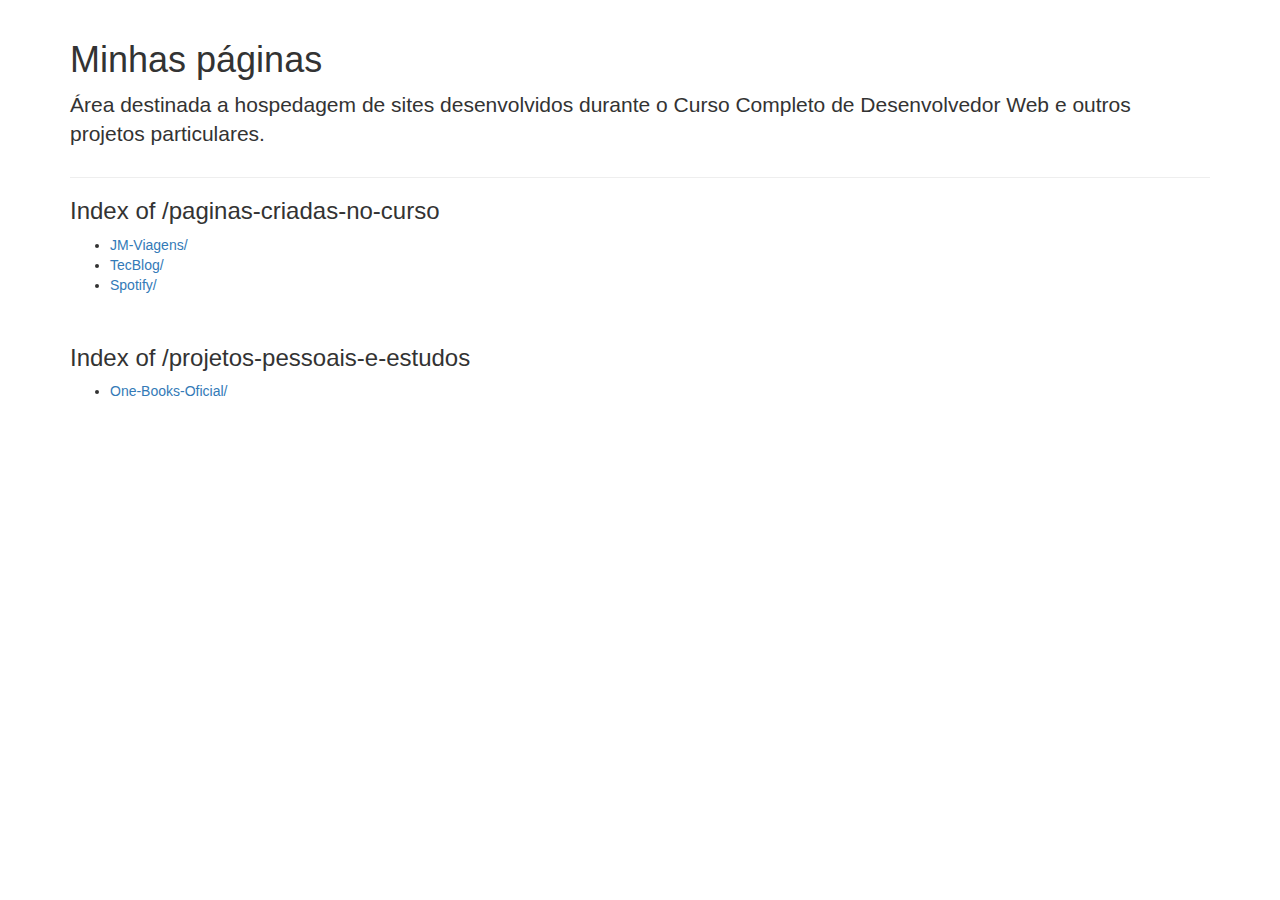
<file: index.html>
<!DOCTYPE html>
<html lang="pt-br">
    <head>
        <meta charset="utf-8">
        <meta http-equiv="X-UA-Compatible" content="IE=edge">
        <meta name="viewport" content="width=device-width, initial-scale=1">
        <!-- The above 3 meta tags *must* come first in the head; any other head content must come *after* these tags -->
        <title>Início</title>
        <link rel="icon" href="img/vazado-p-1.png">
        
        <!-- Bootstrap -->
        <link href="bootstrap/css/bootstrap.min.css" rel="stylesheet">

        <!-- Estilo Personalizado -->
        <link rel="stylesheet" type="text/css" href="estilo.css">
        
        <!-- HTML5 shim and Respond.js for IE8 support of HTML5 elements and media queries -->
        <!-- WARNING: Respond.js doesn't work if you view the page via file:// -->
        <!--[if lt IE 9]>
            <script src="https://oss.maxcdn.com/html5shiv/3.7.2/html5shiv.min.js"></script>
            <script src="https://oss.maxcdn.com/respond/1.4.2/respond.min.js"></script>
        <![endif]-->
    </head>
    <body>
        <!-- Início container -->
        <div class="container">
            <!-- Início cabeçalho -->
            <div class="page-header">
                <h1>Minhas páginas</h1>
                <p class="lead">Área destinada a hospedagem de sites desenvolvidos durante o Curso Completo de Desenvolvedor Web e outros projetos particulares.</p>
            </div>
            <!-- Fim cabeçalho -->
            
            <h3>Index of  /paginas-criadas-no-curso</h3>
            <ul>
                <li><a href="paginas/001.JM-Viagens/index.html" target="_blank">JM-Viagens/</a></li>
                <li><a href="paginas/002.TecBlog/index.html" target="_blank">TecBlog/</a></li>
                <li><a href="paginas/003.Spotify/index.html" target="_blank">Spotify/</a></li>
            </ul>
            <br>
            <h3>Index of  /projetos-pessoais-e-estudos</h3>
            <ul>
                <li><a href="paginas/004.One-books-oficial/index.html" target="_blank">One-Books-Oficial/</a></li>
            </ul>
        </div>
        <!-- Fim container -->

        <!-- jQuery (necessary for Bootstrap's JavaScript plugins) -->
        <script src="https://ajax.googleapis.com/ajax/libs/jquery/1.11.3/jquery.min.js"></script>
        
        <!-- Include all compiled plugins (below), or include individual files as needed -->
        <script src="bootstrap/js/bootstrap.min.js"></script>
    </body>
</html>
</file>
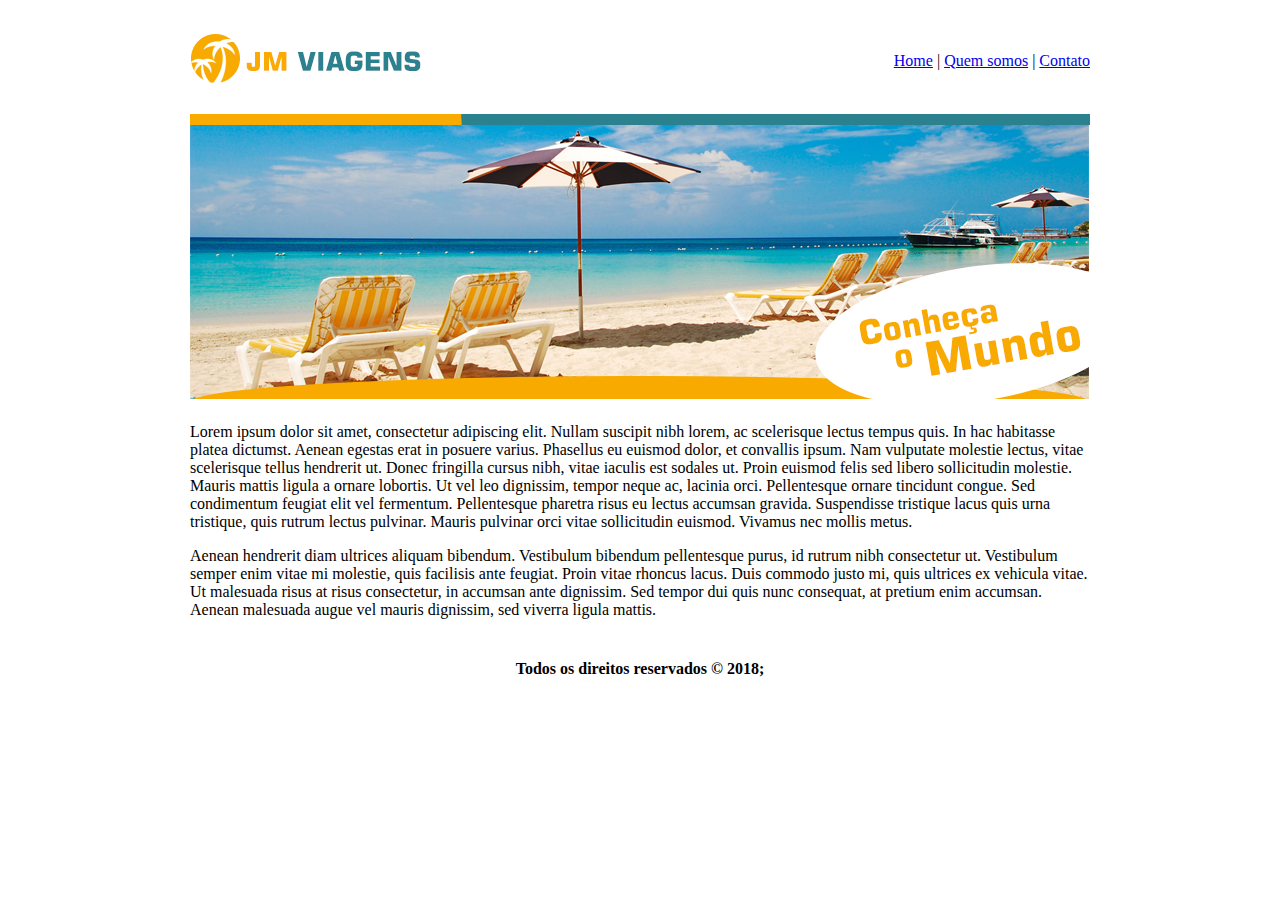
<file: paginas/001.JM-Viagens/index.html>
<!doctype html>
<html>
    <head>
        <title>JM Viagens - Página principal</title>
        <meta charset="utf-8"/>
    </head>
    <body>
        <table border="0" width="900" align="center">
            <tr>
                <td>
                    <img src="imagens/logo.png">
                </td>
                <td align="right">
                    <a href="index.html">Home</a> |
                    <a href="quem-somos.html">Quem somos</a> |
                    <a href="contato.html">Contato</a>
                </td>
            </tr>
            <tr>
                <td colspan="2">
                    <img src="imagens/principal.png">
                </td>
            </tr>
            <tr>
                <td colspan="2">
                    <p>
                    Lorem ipsum dolor sit amet, consectetur adipiscing elit. Nullam suscipit nibh lorem, ac scelerisque lectus tempus quis. In hac habitasse platea dictumst. Aenean egestas erat in posuere varius. Phasellus eu euismod dolor, et convallis ipsum. Nam vulputate molestie lectus, vitae scelerisque tellus hendrerit ut. Donec fringilla cursus nibh, vitae iaculis est sodales ut. Proin euismod felis sed libero sollicitudin molestie. Mauris mattis ligula a ornare lobortis. Ut vel leo dignissim, tempor neque ac, lacinia orci. Pellentesque ornare tincidunt congue. Sed condimentum feugiat elit vel fermentum. Pellentesque pharetra risus eu lectus accumsan gravida. Suspendisse tristique lacus quis urna tristique, quis rutrum lectus pulvinar. Mauris pulvinar orci vitae sollicitudin euismod. Vivamus nec mollis metus.</p>
                    <p>Aenean hendrerit diam ultrices aliquam bibendum. Vestibulum bibendum pellentesque purus, id rutrum nibh consectetur ut. Vestibulum semper enim vitae mi molestie, quis facilisis ante feugiat. Proin vitae rhoncus lacus. Duis commodo justo mi, quis ultrices ex vehicula vitae. Ut malesuada risus at risus consectetur, in accumsan ante dignissim. Sed tempor dui quis nunc consequat, at pretium enim accumsan. Aenean malesuada augue vel mauris dignissim, sed viverra ligula mattis.</p>
                </td>
            </tr>
            <tr>
                <td align="center" colspan="2">
                    <h4>Todos os direitos reservados &copy; 2018;</h4>
                </td>
            </tr>
        </table>
    </body>
</html>
</file>
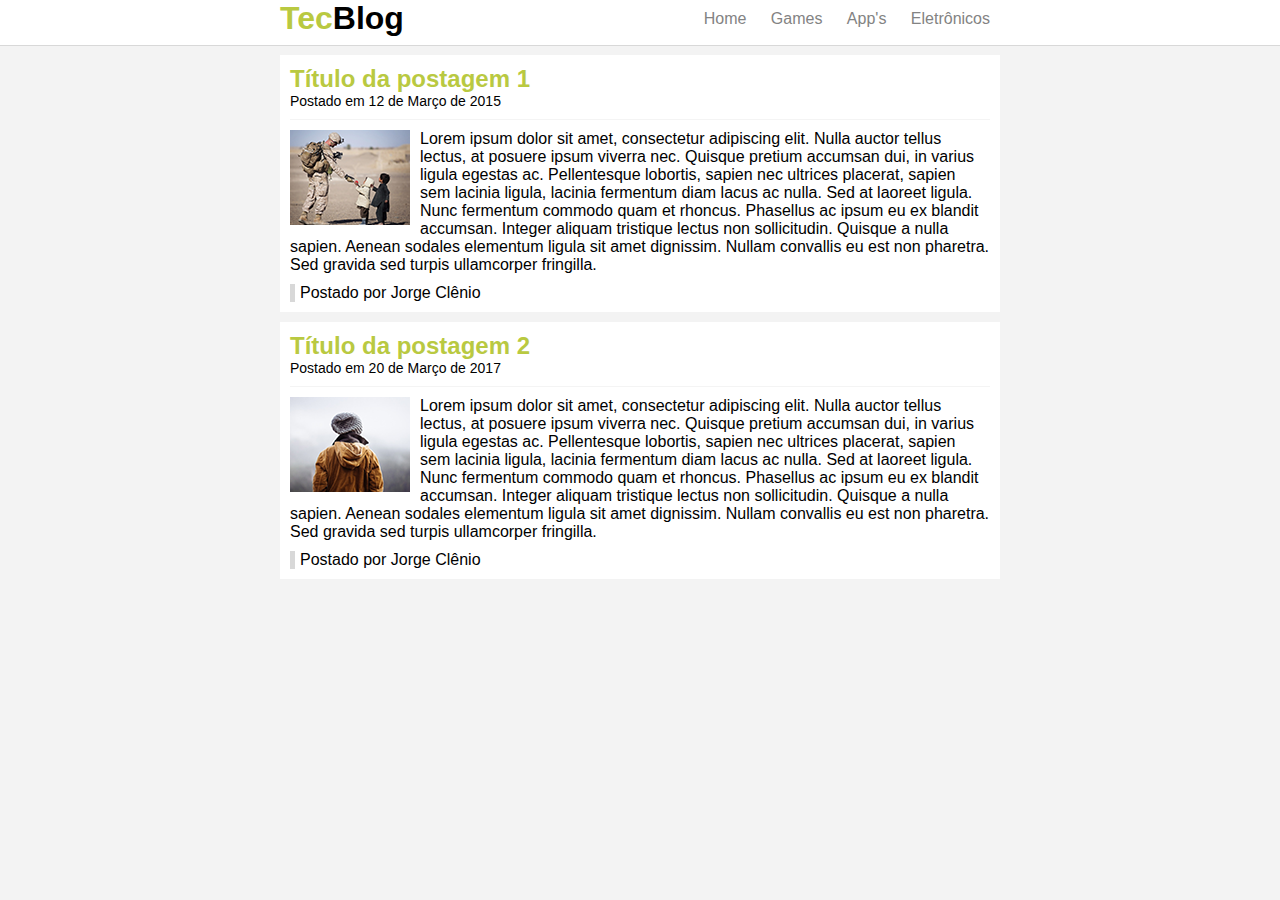
<file: paginas/002.TecBlog/index.html>
<!doctype html>
<html>
    <head>
        
        <meta charset="utf-8">
        <title>TecBlog - Seu Blog de Tecnologia</title>
        <link rel="stylesheet" type="text/css" href="css/estilo.css">
        
    </head>
    <body>
        
        <div id="navegacao">
            <div id="area">
                <h1 id="logo"><spam class="verde">Tec</spam>Blog</h1>
                <div id="menu">
                    <a href="index.html">Home</a>
                    <a href="games.html">Games</a>
                    <a href="apps.html">App's</a>
                    <a href="eletronicos.html">Eletrônicos</a>
                </div>
            </div>
        </div>
        
        <div id="area-principal">
            
            <div id="postagem">
                <h2>Título da postagem 1</h2>
                <spam class="data-postagem">Postado em 12 de Março de 2015</spam>
                <img class="img-postagem" src="img/imagem1.png">
                <p>Lorem ipsum dolor sit amet, consectetur adipiscing elit. Nulla auctor tellus lectus, at posuere ipsum viverra nec. Quisque pretium accumsan dui, in varius ligula egestas ac. Pellentesque lobortis, sapien nec ultrices placerat, sapien sem lacinia ligula, lacinia fermentum diam lacus ac nulla. Sed at laoreet ligula. Nunc fermentum commodo quam et rhoncus. Phasellus ac ipsum eu ex blandit accumsan. Integer aliquam tristique lectus non sollicitudin. Quisque a nulla sapien. Aenean sodales elementum ligula sit amet dignissim. Nullam convallis eu est non pharetra. Sed gravida sed turpis ullamcorper fringilla.</p>
                <span class="postado">Postado por Jorge Clênio</span>
            </div>
            
            <div id="postagem">
                <h2>Título da postagem 2</h2>
                <spam class="data-postagem">Postado em 20 de Março de 2017</spam>
                <img class="img-postagem" src="img/imagem2.png">
                <p>Lorem ipsum dolor sit amet, consectetur adipiscing elit. Nulla auctor tellus lectus, at posuere ipsum viverra nec. Quisque pretium accumsan dui, in varius ligula egestas ac. Pellentesque lobortis, sapien nec ultrices placerat, sapien sem lacinia ligula, lacinia fermentum diam lacus ac nulla. Sed at laoreet ligula. Nunc fermentum commodo quam et rhoncus. Phasellus ac ipsum eu ex blandit accumsan. Integer aliquam tristique lectus non sollicitudin. Quisque a nulla sapien. Aenean sodales elementum ligula sit amet dignissim. Nullam convallis eu est non pharetra. Sed gravida sed turpis ullamcorper fringilla.</p>
                <span class="postado">Postado por Jorge Clênio</span>
            </div>
            
        </div>
        
    </body>
</html>
</file>
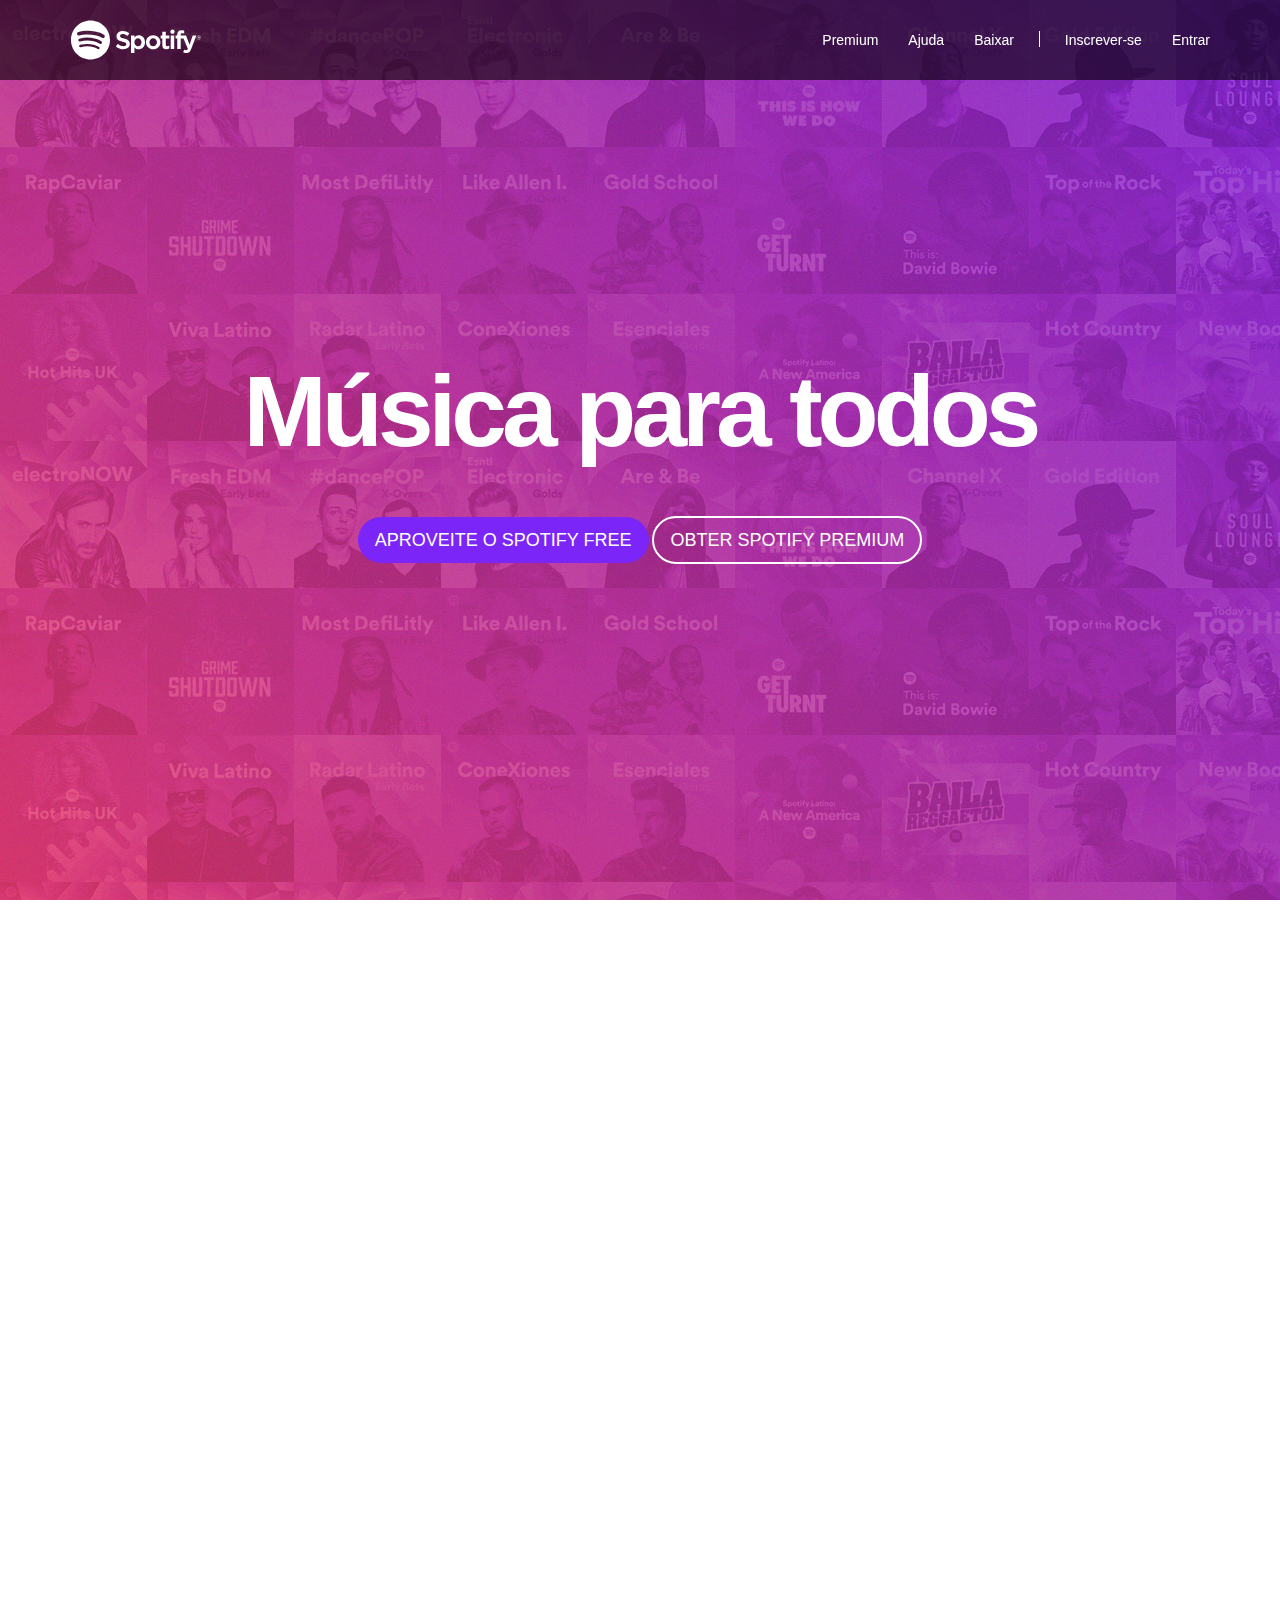
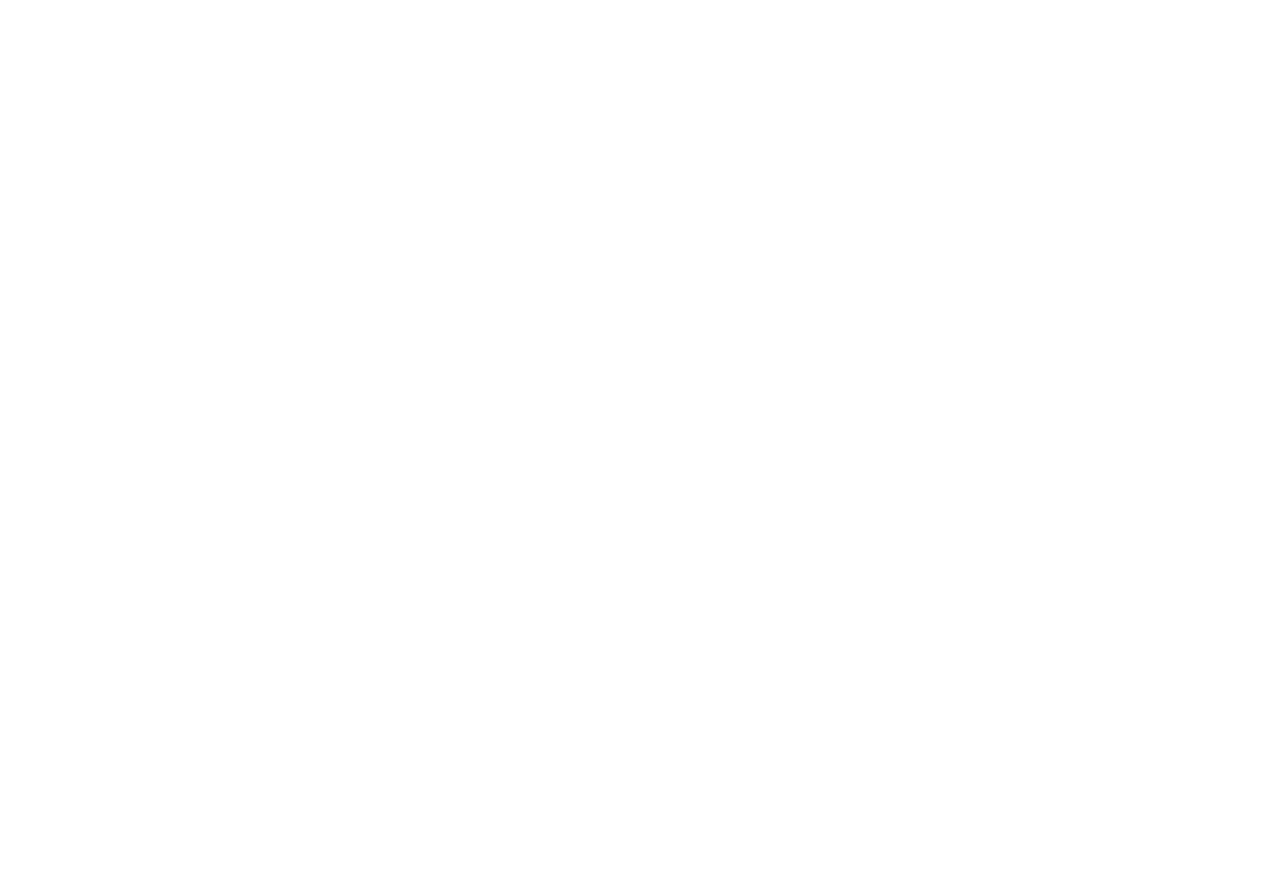
<file: paginas/003.Spotify/index.html>
<!DOCTYPE html>
<html lang="pt-br">
    <head>
        <meta charset="utf-8">
        <meta http-equiv="X-UA-Compatible" content="IE=edge">
        <meta name="viewport" content="width=device-width, initial-scale=1">

        <title>Música para todos - Spotify</title>

        <!-- Bootstrap -->
        <link href="bootstrap/css/bootstrap.min.css" rel="stylesheet">
        <link href="estilo.css" rel="stylesheet">
        <link rel="icon" href="imagens/favicon.png">

        <!-- HTML5 shim and Respond.js for IE8 support of HTML5 elements and media queries -->
        <!-- WARNING: Respond.js doesn't work if you view the page via file:// -->
        <!--[if lt IE 9]>
            <script src="https://oss.maxcdn.com/html5shiv/3.7.2/html5shiv.min.js"></script>
            <script src="https://oss.maxcdn.com/respond/1.4.2/respond.min.js"></script>
        <![endif]-->
    </head>
    <body>
        <nav class="navbar navbar-fixed-top navbar-inverse navbar-transparente"><!-- Nav -->
            <div class="container"><!-- Container -->
                <div class="navbar-header"><!-- Header -->
                    <button type="button" class="navbar-toggle collapsed" data-toggle="collapse" data-target="#barra-navegacao">
                        <span class="sr-only">alternar navegação</span>
                        <span class="icon-bar"></span>
                        <span class="icon-bar"></span>
                        <span class="icon-bar"></span>                    
                    </button>
                    <a href="index.html" class="navbar-brand">
                        <span class="img-logo">Spotify</span>
                    </a>               
                </div><!-- /Header -->
                <div class="collapse navbar-collapse" id="barra-navegacao"><!-- Navbar -->
                    <ul class="nav navbar-nav navbar-right">
                        <li><a href="">Premium</a></li>
                        <li><a href="">Ajuda</a></li>
                        <li><a href="">Baixar</a></li>
                        <li class="divisor hidden-xs" role="separator"></li>
                        <li><a href="">Inscrever-se</a></li>
                        <li><a href="">Entrar</a></li>
                    </ul>                    
                </div><!-- /Navbar -->
            </div><!-- /Container -->
        </nav><!-- /Nav -->
        
        <div class="capa"><!-- Capa -->
            <div class="texto-capa">
                <h1>Música para todos</h1>
                <a href="" class="btn btn-custom btn-roxo btn-lg">Aproveite o Spotify Free</a>
                <a href="" class="btn btn-custom btn-branco btn-lg">Obter Spotify Premium</a>
            </div>
        </div><!-- /Capa -->
        
        <!-- Conteudos -->
        <section id="servicos">
            <div class="container">
                <div class="row">
                    <!-- Albuns -->
                    <div class="col-md-6">
                        <div class="row albuns hidden-xs">
                            <div class="col-md-6">
                                <img src="imagens/img1.jpg" class="img-responsive">
                            </div>
                            <div class="col-md-6">
                                <img src="imagens/img2.jpg" class="img-responsive">
                            </div>                            
                        </div>
                        <div class="row albuns hidden-xs">
                            <div class="col-md-6">
                                <img src="imagens/img3.jpg" class="img-responsive">
                            </div>
                            <div class="col-md-6">
                                <img src="imagens/img4.jpg" class="img-responsive">
                            </div>                            
                        </div>
                    </div>
                    <!-- Serviços -->
                    <div class="col-md-6">
                        <h2>O que o Spotify tem?</h2>
                        <h3>Músicas</h3>
                        <p>O Spotify tem milhões de músicas. Escute seus sons favoritos, descubra novas músicas e reúna seus favoritos em um só lugar.</p>
                        <h3>Playlists</h3>
                        <p>No Spotify você encontra uma playlist para cada momento. Todas feitas por fanáticos e especialistas da música.</p>
                        <h3>Novos lançamentos</h3>
                        <p>Escute os novos lançamentos de singles e álbuns da semana e veja o que está bombando no Top 50.</p>
                    </div>
                </div>
            </div>
        </section>
        <!-- /Conteudos -->
        <section id="recursos">
            <div class="container">
                <div class="row">
                    <!-- Recursos -->
                    <div class="col-md-4">
                        <h2>Fácil</h2>
                        <h3>Buscar</h3>
                        <p>Já sabe o que quer escutar? É só procurar e apertar o play.</p>
                        <h3>Navegar</h3>
                        <p>Veja os novos lançamentos, o que está bombando nas paradas e as melhores playlists para o seu momento.</p>
                        <h3>Descobrir</h3>
                        <p>Curta músicas novas toda segunda-feira com uma playlist personalizada pra você. Ou relaxe e curta uma das rádios.</p>
                    </div>
                    <div class="col-md-8">
                        <div class="row rotacionar hidden-xs">
                            <div class="col-md-6">
                                <img src="imagens/iphone1.png" class="img-responsive">
                            </div>
                            <div class="col-md-6">
                                <img src="imagens/iphone2.png" class="img-responsive">
                            </div> 
                        </div>
                    </div>
                </div>
            </div>
        </section>
                
        <!-- Rodape -->
        <footer id="rodape">
            <div class="container">
                <div class="row">
                    <div class="col-md-2">
                        <span class="img-logo">Spotify</span>
                    </div>
                    <div class="col-md-2">
                        <h4>Company</h4>
                        <ul class="nav">
                            <li><a href="#">Sobre</a></li>
                            <li><a href="#">Empregos</a></li>
                            <li><a href="#">Imprensa</a></li>
                            <li><a href="#">Novidades</a></li>
                        </ul>
                    </div>
                    <div class="col-md-2">
                        <h4>Comunidade</h4>
                        <ul class="nav">
                            <li><a href="#">Para Artistas</a></li>
                            <li><a href="#">Desenvolvedores</a></li>
                            <li><a href="#">Marcas</a></li>
                        </ul>
                    </div>
                    <div class="col-md-2">
                        <h4>Links Uteis</h4>
                        <ul class="nav">
                            <li><a href="#">Ajuda</a></li>
                            <li><a href="#">Presente</a></li>
                            <li><a href="#">Player na Web</a></li>
                        </ul>
                    </div>
                    <div class="col-md-4">
                        <div class="nav">
                            <li class="item-rede-social"><a href=""><img src="imagens/facebook.png"> </a></li>
                            <li class="item-rede-social"><a href=""><img src="imagens/twitter.png"> </a></li>
                            <li class="item-rede-social"><a href=""><img src="imagens/instagram.png"> </a></li>
                        </div>
                    </div>
                </div>
            </div>
        </footer>
        <!-- /Rodape -->
        
        <!-- jQuery (necessary for Bootstrap's JavaScript plugins) -->
        <script src="https://ajax.googleapis.com/ajax/libs/jquery/1.11.3/jquery.min.js"></script>

        <!-- Include all compiled plugins (below), or include individual files as needed -->
        <script src="bootstrap/js/bootstrap.min.js"></script>
    </body>
</html>
</file>
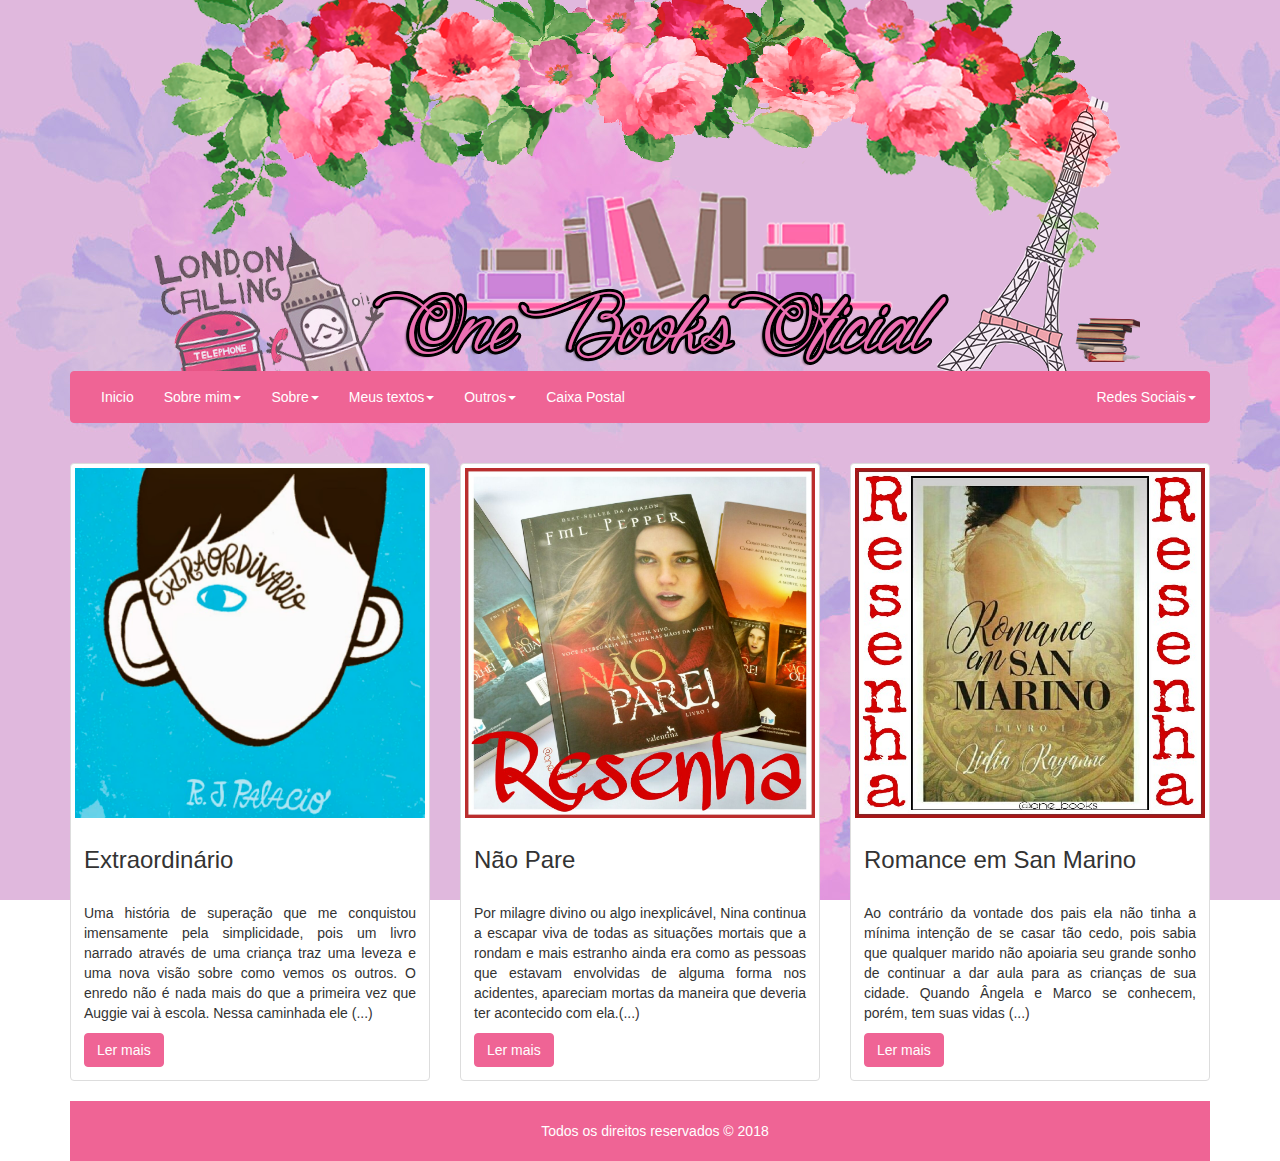
<file: paginas/004.One-books-oficial/index.html>
<!DOCTYPE html>
<html lang="pt-br">
    <head>
        <meta charset="utf-8">
        <meta http-equiv="X-UA-Compatible" content="IE=edge">
        <meta name="viewport" content="width=device-width, initial-scale=1">
        <!-- The above 3 meta tags *must* come first in the head; any other head content must come *after* these tags -->
        
        <!-- Título -->
        <title>One Books</title>


        <!-- Bootstrap -->
        <link href="../../bootstrap/css/bootstrap.min.css" rel="stylesheet">

        <!-- Estilo Personalizado -->
        <link rel="stylesheet" type="text/css" href="estilo.css">
        
        <!-- HTML5 shim and Respond.js for IE8 support of HTML5 elements and media queries -->
        <!-- WARNING: Respond.js doesn't work if you view the page via file:// -->
        <!--[if lt IE 9]>
            <script src="https://oss.maxcdn.com/html5shiv/3.7.2/html5shiv.min.js"></script>
            <script src="https://oss.maxcdn.com/respond/1.4.2/respond.min.js"></script>
        <![endif]-->
    </head>

    <!-- * http://ftp.unicamp.br/pub/biglinux/releases/ -->

    <!-- Início body -->
    <body>
        <center>
            <img src="imagens/banner.png">
        </center>
        <div class="container">
            <!-- Inicio container navbar -->
            <!-- Início navbar -->
            <nav class="navbar navbar-inverse">
                <div class="container">
                    <div class="navbar-header">
                        <button type="button" class="navbar-toggle" data-toggle="collapse" data-target="#myNavbar">
                            <span class="sr-only">Toggle Navigation</span>
                            <span class="icon-bar"></span>
                            <span class="icon-bar"></span>
                            <span class="icon-bar"></span> 
                        </button>
                        <ul class="nav navbar-nav">
                            <li><a href="#">Inicio</a></li>
                            <ul class="nav navbar-nav">
                                <li class="dropdown">
                                    <a class="dropdown-toggle" data-toggle="dropdown" href="#">Sobre mim<span class="caret"></span></a>
                                    <ul style="text-align: center;" class="dropdown-menu">
                                        <li style="color: white;">*****</li>
                                        <li><a href="#">Quem sou eu?</a></li>
                                        <li><a href="#">Recados e sugestões</a></li>
                                        <li><a href="#">Contato</a></li>
                                        <li style="color: white;">*****</li>
                                    </ul>
                                </li>
                            </ul>
                            <ul class="nav navbar-nav">
                                <li class="dropdown">
                                    <a class="dropdown-toggle" data-toggle="dropdown" href="#">Sobre<span class="caret"></span></a>
                                    <ul style="text-align: center;" class="dropdown-menu">
                                        <li style="color: white;">*****</li>
                                        <li><a href="#">Colunas</a></li>
                                        <li><a href="#">Autores parceiros</a></li>
                                        <li><a href="#">Entrevistas</a></li>
                                        <li style="color: white;">*****</li>
                                    </ul>
                                </li>
                            </ul>
                            <ul class="nav navbar-nav">
                                <li class="dropdown">
                                    <a class="dropdown-toggle" data-toggle="dropdown" href="#">Meus textos<span class="caret"></span></a>
                                    <ul style="text-align: center;" class="dropdown-menu">
                                        <li style="color: white;">*****</li>
                                        <li><a href="#">Resenhas</a></li>
                                        <li><a href="#">Sinopses</a></li>
                                        <li style="color: white;">*****</li>
                                    </ul>
                                </li>
                            </ul>
                            <ul class="nav navbar-nav">
                                <li class="dropdown">
                                    <a class="dropdown-toggle" data-toggle="dropdown" href="#">Outros<span class="caret"></span></a>
                                    <ul style="text-align: center;" class="dropdown-menu">
                                        <li style="color: white;">*****</li>
                                        <li><a href="#">Sorteios</a></li>
                                        <li><a href="#">Eu apoio</a></li>
                                        <li><a href="#">Editoras parceiras</a></li>
                                        <li><a href="#">Blogs parceiros</a></li>
                                        <li><a href="#">Blogs amigos</a></li>
                                        <li style="color: white;">*****</li>
                                    </ul>
                                </li>
                            </ul>
                            <li><a href="#">Caixa Postal</a></li>
                        </ul>
                    </div>
                    <div class="collapse navbar-collapse navbar-right" id="myNavbar">
                        <ul class="nav navbar-nav">
                            <li class="dropdown">
                                <a class="dropdown-toggle" data-toggle="dropdown" href="#">Redes Sociais<span class="caret"></span></a>
                                <ul style="text-align: center;" class="dropdown-menu">
                                    <li style="color: white;">*****</li>
                                    <li><a href="#">Facebook</a></li>
                                    <li><a href="#">Instagram</a></li>
                                    <li><a href="#">Twitter</a></li>
                                    <li><a href="#">Skoob</a></li>
                                    <li style="color: white;">*****</li>
                                </ul>
                            </li>
                        </ul>
                        <!-- 
                        <ul class="nav navbar-nav">
                            <button type="button" class="btn btn-success btn-lg" data-toggle="modal" data-target="#myModal">Iniciar Sessão</button>
                            <div class="modal fade" id="myModal" role="dialog">
                                <div class="modal-dialog">

                                    <div class="modal-content">
                                        <div class="modal-header">
                                            <button type="button" class="close" data-dismiss="modal">&times;</button>
                                            <h4 class="modal-title">Modal Header</h4>
                                        </div>
                                        <div class="modal-body">
                                            <p>Some text in the modal.</p>
                                        </div>
                                        <div class="modal-footer">
                                            <button type="button" class="btn btn-default" data-dismiss="modal">Close</button>
                                        </div>
                                    </div>
                                </div>
                            </div>   
                        </ul>  -->              
                        <!-- Entrar e cadastrar-se
                        <ul class="nav navbar-nav navbar-right">
                            <li><a href="#"><span class="glyphicon glyphicon-user"></span> Sign Up</a></li>
                            <li><a href="#"><span class="glyphicon glyphicon-log-in"></span> Login</a></li>
                        </ul> -->
                    </div>
                </div>
            </nav>
            <!-- Fim navbar -->
        </div>
        <!-- Fim container navbar -->

        <br>

        <!-- Início container -->
        <div class="container">            
            <!-- Início thumbnails custom content -->
            <div class="row">
                <div class="col-sm-12 col-md-4">
                    <div class="thumbnail">
                        <img src="imagens/extraordinario/extraordinario-thumb.png" height="500" width="500" alt="square 1">
                        <div class="caption">
                            <h3>Extraordinário</h3>
                            <br>
                            <p style="text-align: justify;">Uma história de superação que me conquistou imensamente pela simplicidade, pois um livro narrado através de uma criança traz uma leveza e uma nova visão sobre como vemos os outros. O enredo não é nada mais do que a primeira vez que Auggie vai à escola. Nessa caminhada ele (...)</p>
                            <button type="button" class="btn btn-primary" data-toggle="modal" data-target="#extraordinario">Ler mais</button>
                            <!-- Modal -->
                            <div id="extraordinario" class="modal fade" role="dialog">
                                <div class="modal-dialog modal-lg">
                                    <!-- Modal content-->
                                    <div class="modal-content">
                                        <div class="modal-header">
                                            <button type="button" class="close" data-dismiss="modal">&times;</button>
                                            <h2 class="modal-title">Resenha - Extraordinário</h2>
                                            <br>
                                            <p><strong style="color: #ef6495;">Título:</strong> Extraordinário | <strong style="color: #ef6495;">Autor:</strong> R.J Palácio | <strong style="color: #ef6495;">Ano:</strong> 2013 | <strong style="color: #ef6495;">Páginas:</strong> 320 | <strong style="color: #ef6495;">Idioma:</strong> português | <strong style="color: #ef6495;">Editora:</strong> Intrínseca</p>
                                        </div>
                                        <div class="modal-body">
                                            <p style="text-align: justify;"><strong style="color: #ef6495;">Sinopse:</strong> August Pullman, o Auggie, nasceu com uma sindrome genetica cuja sequela e uma severa deformidade facial, que lhe impos diversas cirurgias e complicacoes medicas. Por isso, ele nunca havia frequentado uma escola de verdade... ate agora. Todo mundo sabe que e dificil ser um aluno novo, mais ainda quando se tem um rosto tao diferente. Prestes a comecar o quinto ano em um colegio particular de Nova York, Auggie tem uma missao nada facil pela frente: convencer os colegas de que, apesar da aparencia incomum, ele e um menino igual a todos os outros.<br><br>

                                            R. J. Palacio criou uma historia edificante, repleta de amor e esperanca, em que um grupo de pessoas luta para espalhar compaixao, aceitacao e gentileza. Narrado da perspectiva de Auggie e tambem de seus familiares e amigos, com momentos comoventes e outros descontraidos, Extraordinario consegue captar o impacto que um menino pode causar na vida e no comportamento de todos, familia, amigos e comunidade um impacto forte, comovente e, sem duvida nenhuma, extraordinariamente positivo, que vai tocar todo o tipo de leitor.<br><br>

                                            Uma história de superação que me conquistou imensamente pela simplicidade, pois um livro narrado através de uma criança traz uma leveza e uma nova visão sobre como vemos os outros. O enredo não é nada mais do que a primeira vez que Auggie vai à escola. Nessa caminhada ele faz amigos, passa por situações tristes com uma reflexão poderosa, aprende sobre as pessoas e mostra como teve que aprender que nem todos iriam vê-lo como igual.<br><br></p>

                                            <p style="text-align: center; color: #3f364f;"><strong>"A única razão de eu não ser comum é que ninguém além de mim me enxerga dessa forma."</strong><br><br>

                                            <p>A personalidade de cada personagem é muito bem retratada e pude facilmente compreender os pensamentos e emoções de cada um, pois a história tambem é sobre como as pessoas se sentem perto do Auggie. Isso é concluido com as partes narradas por outras pessoas além do protagonista. A leitura é completamente leve e fácil de se fluir - li em uma madrugada. Cada página traz uma surpresa, iniciando com o August se negando a aceitar ir para a escola e terminando sem arrependimento nenhum de ter começado. <br><br>Com carinho<br>One ®</p>
                                        </div>
                                        <div class="row">
                                            <div class="col-md-3"></div>
                                            <div class="col-md-3">
                                                <img class="img-responsive" src="imagens/extraordinario/extraordinario1.jpg" height="500" width="500" alt="square 1">
                                            </div>
                                            <div class="col-md-3">
                                                <img class="img-responsive" src="imagens/extraordinario/extraordinario2.jpg" height="500" width="500" alt="square 1">
                                            </div>
                                            <div class="col-md-3"></div>
                                        </div>
                                        <br><br>
                                        <div class="modal-footer">
                                            <button type="button" class="btn btn-primary" data-dismiss="modal">Fechar</button>
                                        </div>
                                    </div>
                                </div>
                            </div>                            
                        </div>
                    </div>
                </div>
                <div class="col-sm-12 col-md-4">
                    <div class="thumbnail">
                        <img src="imagens/nao-pare/nao-pare1.jpg" height="500" width="500" alt="square 2">
                        <div class="caption">
                            <h3>Não Pare</h3>
                            <br>
                            <p style="text-align: justify;">Por milagre divino ou algo inexplicável, Nina continua a escapar viva de todas as situações mortais que a rondam e mais estranho ainda era como as pessoas que estavam envolvidas de alguma forma nos acidentes, apareciam mortas da maneira que deveria ter acontecido com ela.(...)</p>
                            <button type="button" class="btn btn-primary" data-toggle="modal" data-target="#nao-pare">Ler mais</button>
                            <!-- Modal -->
                            <div id="nao-pare" class="modal fade" role="dialog">
                                <div class="modal-dialog modal-lg">
                                    <!-- Modal content-->
                                    <div class="modal-content">
                                        <div class="modal-header">
                                            <button type="button" class="close" data-dismiss="modal">&times;</button>
                                            <h2 class="modal-title">Resenha - Não Pare</h2>
                                            <br>
                                            <p><strong style="color: #ef6495;">Título:</strong> Não Pare | <strong style="color: #ef6495;">Autor:</strong> FML Pepper | <strong style="color: #ef6495;">Ano:</strong> 2015 | <strong style="color: #ef6495;">Páginas:</strong> 280 | <strong style="color: #ef6495;">Idioma:</strong> português | <strong style="color: #ef6495;">Editora:</strong> Valentina</p>
                                        </div>
                                        <div class="modal-body">
                                            <p style="text-align: justify;"><strong style="color: #ef6495;">Sinopse:</strong> Nina Scott não suportava mais a vida nômade e solitária que sua mãe, Stela, a obrigava a ter. Mudar de cidade ou de país a cada piscar de olhos, conviver com tantas perguntas que a consumiam, assombrada por mistérios de um passado guardado a sete chaves. Agora, aos 16 anos, a garota das estranhas pupilas verticais exigia respostas.<br><br>

                                            E, para sua péssima sorte, elas já estavam a caminho! Quando Stela decide ficar em Nova York, Nina acredita que seu sonho de ter uma vida normal vai se tornar realidade. Finalmente terminará o ano letivo em um mesmo colégio, poderá fazer amigos sem ter que abandoná-los em seguida, viver um grande amor, amadurecer, criar raízes... Enfim, curtir a juventude. Mas o “normal” está muito longe da vida de Nina!<br><br>

                                            Perdida no olho de um furacão de mortes e inexplicáveis acidentes, tendo que esconder os terríveis fatos da mãe paranoica, Nina começa a desconfiar da própria sanidade mental, de tudo e de todos. O que explicaria os paralisantes calafrios, a perda de visão e de memória que experimentava sempre que alguém morria ao seu redor? O que ela teria a ver com os bizarros e sobrenaturais acontecimentos? Estariam eles interligados? Seria a Morte sua companheira para toda a vida? É chegada a hora da verdade.
                                            <br><br></p>
                                            
                                            <p style="text-align: center; color: #3f364f;"><strong>"Arrependo-me de não ter prestado atenção aos sinais. Se pudesse imaginar que estes seriam os últimos dias da minha vida, ou melhor, da vida com a qual eu estava acostumada, isso faria alguma diferença?"</strong><br><br></p>

                                            <p>Nina sai para passear com sua mãe Stela e elas acabam indo para uma famosa e sua predileta praça em Amsterdã. Encantada com o hipnótico show marabalistico de um artista de rua, ela não ver o perigo chegando. O show que se tratava de um truque de facas por pouco não tirou sua vida, mas como ela pôde desviar tão rápido de uma faca? Mesmo tendo uma leve lesão, sua mãe imediatamente a manda se arrumar para irem embora da cidade, o que se tornou costumeiro ao simples sinal de algo perigoso à Nina. 
                                            Desde nascer, Nina sofre com as mudanças bruscas de cidade, sua mãe é uma pessoa um pouco paranóica e muito supersticiosa com coisas estranhas. Sua vida foi viver um pouco em cada cidade. Tudo se originou quando ela nasceu e perceberam que ela possuía uma característica peculiar.<br><br></p>

                                            <p style="text-align: center; color: #3f364f;"><strong>"Nasci com um defeito em ambas as córneas. Apesar de ter uma visão perfeita, a anatomia de minhas pupilas é estranhamente incomum, fina e vertical, assemelhando-se à de uma cobra, lagarto ou de um felino."</strong><br><br></p>

                                            <p>Por milagre divino ou algo inexplicável, Nina continua a escapar viva de todas as situações mortais que a rondam e mais estranho ainda era como as pessoas que estavam envolvidas de alguma forma nos acidentes, apareciam mortas da maneira que deveria ter acontecido com ela.<br><br></p>

                                            <p style="text-align: center; color: #3f364f;"><strong>"Ainda caída e atordoada, investiguei ao meu redor algo que pudesse me dar alguma explicação. Nada. Nem uma pista."</strong><br><br></p>

                                            <p>Além dos sinistros acontecimentos, ela vai ter que aturar um aluno novato pra lá de bad boy e que tem bastante tempo para encrencar com ela. Richard Trent é um cara mal encarado, sisudo, perigoso e coberto de cicatrizes, mas que a faz sentir coisas que ela não entende.<br><br></p>

                                            <p style="text-align: center; color: #3f364f;"><strong>"A fúria naqueles magnéticos olhos azul-turquesa borbulhava de um jeito assombrosamente estupendo, quase hipnotizante. O que estava acontecendo comigo? Eu estava sendo hipnotizada pelo meu assassino? Seria parte de algum truque diabólico?"</strong><br><br></p>

                                            <p>As coisas começam a complicar na sua vida e descobertas a fazem pensar que talvez o bad boy possa ser seu salvador. "Não pare!" é um livro viciante. FML criou uma história cativante e personagens que nos fazem tremer em um carrossel de emoções. A curiosidade é extrema, a cada página ela aumenta, questões e detalhes que ficam a cada parte lida sobre o por que Nina e Richard soam tão peculiares. Um romance sobrenatural onde você terá que rever suas convicções e deveres… Quem teria coragem de tirar a vida da pessoa que despertou o amor em você? <br><br>Com carinho<br>One ®</p>
                                        </div>
                                        <div class="row">
                                            <div class="col-md-3"></div>
                                            <div class="col-md-3">
                                                <img class="img-responsive" src="imagens/nao-pare/nao-pare2.jpg" height="500" width="500" alt="square 2">
                                            </div>
                                            <div class="col-md-3">
                                                <img class="img-responsive" src="imagens/nao-pare/nao-pare3.jpg" height="500" width="500" alt="square 2">
                                            </div>
                                            <div class="col-md-3"></div>
                                        </div>
                                        <br><br>
                                        <div class="modal-footer">
                                            <button type="button" class="btn btn-default" data-dismiss="modal">Fechar</button>
                                        </div>
                                    </div>
                                </div>
                            </div>                            
                        </div>
                    </div>
                </div>
                <div class="col-sm-12 col-md-4">
                    <div class="thumbnail">
                        <img src="imagens/romance-em-san-marino/romance-em-san-marino1.jpg" height="500" width="500" alt="square 3">
                        <div class="caption">
                            <h3>Romance em San Marino</h3>
                            <br>
                            <p style="text-align: justify;">Ao contrário da vontade dos pais ela não tinha a mínima intenção de se casar tão cedo, pois sabia que qualquer marido não apoiaria seu grande sonho de continuar a dar aula para as crianças de sua cidade. Quando Ângela e Marco se conhecem, porém, tem suas vidas (...)</p>
                            <button type="button" class="btn btn-primary" data-toggle="modal" data-target="#romance-em-san-marino">Ler mais</button>
                            <!-- Modal -->
                            <div id="romance-em-san-marino" class="modal fade" role="dialog">
                                <div class="modal-dialog modal-lg">
                                    <!-- Modal content-->
                                    <div class="modal-content">
                                        <div class="modal-header">
                                            <button type="button" class="close" data-dismiss="modal">&times;</button>
                                            <h2 class="modal-title">Resenha - Não Pare</h2><br>
                                            <p><strong style="color: #ef6495;">Título:</strong> Romance em San Marino | <strong style="color: #ef6495;">Autor:</strong> Lídia Rayanne | <strong style="color: #ef6495;">Idioma:</strong> português | <strong style="color: #ef6495;">Editora:</strong> Independente</p>
                                        </div>
                                        <div class="modal-body">
                                            <p style="text-align: justify;"><strong style="color: #ef6495;">Sinopse:</strong><strong style="color: #3f364f;"> "Ela havia nascido para ensinar. Ele, para governar. Só precisavam que o destino os unisse… Em meio às guerras napoleônicas, a pequena república de San Marino ainda permanece livre com as graças do Imperador Bonaparte. Mas a paz que reina no Monte Titano não se aplica a Ângela Olivério. Pressionada por seus pais para aceitar um casamento arranjado, a jovem se pergunta quem em pleno século XIX aceitaria se casar com uma professora cheia de sonhos idealistas. As inquietações também não abandonam Marco Casali. Comprometido com a bela Alessa Vicini e filho de um dos governantes mais importantes de sua geração, o galante rapaz se sentia preparado para substituir o lugar do pai no Conselho de San Marino. Isso até o dia em que foi envergonhado diante de seus mais importantes líderes. Como ele poderia se tornar o capitão-regente de um país cuja história e povo mal conhece? Depois de um inesperado encontro, Marco descobre em Ângela a mentora improvável de que precisa. Sob a promessa de que ele lhe conseguirá uma audiência com os próprios capitães-regentes, Ângela aceita a missão de instrui-lo nos preceitos da República sem saber que, terrível e irreversivelmente, seu coração seria arrebatado logo por ele — um rapaz destinado à outra garota. Mas o que ambos não imaginam é que, à medida que lutam contra o sentimento crescente entre eles, a chegada de dois estrangeiros ameaça a liberdade de San Marino."</strong><br><br></p>

                                            <p style="text-align: justify;">Romance em San Marino é um romance de época que acontece em 1806 que traz a história de Marco, filho de um membro importante do Conselho Geral de San Marino, e Ângela, que vinda de uma humilde família é filha de um guarda. San Marino é um pequeno país independente, que de seis em seis meses escolhe dois capitães-regentes para governar a cidade, para evitar a corrupção. Quando Marco se vê constrangido ao perceber que quase nada conhecia da politica de seus país, tem a brilhante ideia de pedir para que alguém o ensine sobre política, pois assim como o pai pretendia ser um capitão-regente um dia. E é aí que entra Ângela, uma jovem que não se importava com a aparência e não concordava com a ideia de que a mulher servia apenas para cuidar de sua casa mas também podia - e devia - ser incluída em situações políticas. Ao contrário da vontade dos pais ela não tinha a mínima intenção de se casar tão cedo, pois sabia que qualquer marido não apoiaria seu grande sonho de continuar a dar aula para as crianças de sua cidade. Quando Ângela e Marco se conhecem, porém, tem suas vidas mudadas pela grande amizade dos dois que logo se torna em um grande amor.<br><br></p>

                                            <p style="text-align: justify;">O que dizer desse romance? Devo confessar que o andamento da leitura no inicio da história não fluía de jeito nenhum, pois as situações são baseadas em momentos de convivências ,que mais tarde descobri serem muito importantes, porque somente quando eu estava quase na metade da história, foi que todo o enredo começou a me arrebatar. Tenho muitos pontos bons dessa história. O romance é um daqueles que é construído através da convivência, de conversas, de atitudes, muito ao contrário daqueles romances de primeira página, isso torna a história tão especial porque mesmo antes dos personagens saberem que estão apaixonados, nós percebemos que o amor está crescendo entre os dois, o que torna o momento de descoberta muito importante para todos. Outra coisa é o valor histórico e político, como a inclusão de Napoleão Bonaparte e um enredo de um país baseado nele, e cultural, como o papel da mulher na sociedade. Ângela é uma mulher que acredita que deve se casar por amor, em uma relação que o parceiro a apoie, que acredita que a mulher tem um papel fundamental na política. Os personagens são super bem construídos, suas personalidades não se perdem com o decorrer da história e tem uma narração em terceira pessoa de qualidade. A narração traz uma língua culta, misturada com palavras francesas. Mas, algo a ser notado é que a narração é uma daquelas que te fazem sentir da mesma forma que os personagens, como se você estivesse vivendo aquilo. A trama construída me deixou louca de curiosidade e mal posso esperar pela continuação. Então, se você é fã de romances leia esse maravilhoso que está à venda na Amazon!!!<br><br>Com carinho<br>One ®</p>
                                        </div>
                                        <div class="row">
                                            <div class="col-md-3"></div>
                                            <div class="col-md-3">
                                                <img class="img-responsive" src="imagens/romance-em-san-marino/romance-em-san-marino2.jpg" height="500" width="500" alt="square 2">
                                            </div>
                                            <div class="col-md-3">
                                                <img class="img-responsive" src="imagens/romance-em-san-marino/romance-em-san-marino3.jpg" height="500" width="500" alt="square 2">
                                            </div>
                                            <div class="col-md-3"></div>
                                        </div>
                                        <br><br>
                                        <div class="modal-footer">
                                            <button type="button" class="btn btn-default" data-dismiss="modal">Close</button>
                                        </div>
                                    </div>
                                </div>
                            </div>
                        </div>
                    </div>
                </div>
            </div>
            <!-- Fim thumbnails custom content -->
            
            <!-- Início paginação  
            <center>
                <nav aria-label="Page navigation">
                    <ul class="pagination">
                        <li>
                            <a href="#" aria-label="Previous">
                                <span aria-hidden="true">&laquo;</span>
                            </a>
                        </li>
                        <li><a href="#">1</a></li>
                        <li><a href="#">2</a></li>
                        <li><a href="#">3</a></li>
                        <li><a href="#">...</a></li>
                        <li><a href="#">7</a></li>
                        <li><a href="#">8</a></li>
                        <li>
                            <a href="#" aria-label="Next">
                                <span aria-hidden="true">&raquo;</span>
                            </a>
                        </li>
                    </ul>
                </nav>
            </center>
            Fim paginação -->
        </div>
        <!-- Fim container -->

        <div class="container">
            <!-- Rodape -->
            <footer id="rodape">
                <div class="container">
                    <div class="row">
                        <div class="col-md-12 col-sm-12" style="color: white; text-align: center;">Todos os direitos reservados &copy; 2018</div>
                    </div>
                </div>
            </footer>
            <!-- /Rodape -->
        </div>

        <!-- jQuery (Arquvios necessários para os plugins Bootstrap e JavaScript) -->
        <script src="https://ajax.googleapis.com/ajax/libs/jquery/1.11.3/jquery.min.js"></script>
        <!-- Inclua todos os plugins compilados (abaixo) ou inclua arquivos individuais conforme necessário -->
        <script src="../../bootstrap/js/bootstrap.min.js"></script>
    </body>
    <!-- Fim Body -->
</html>
</file>
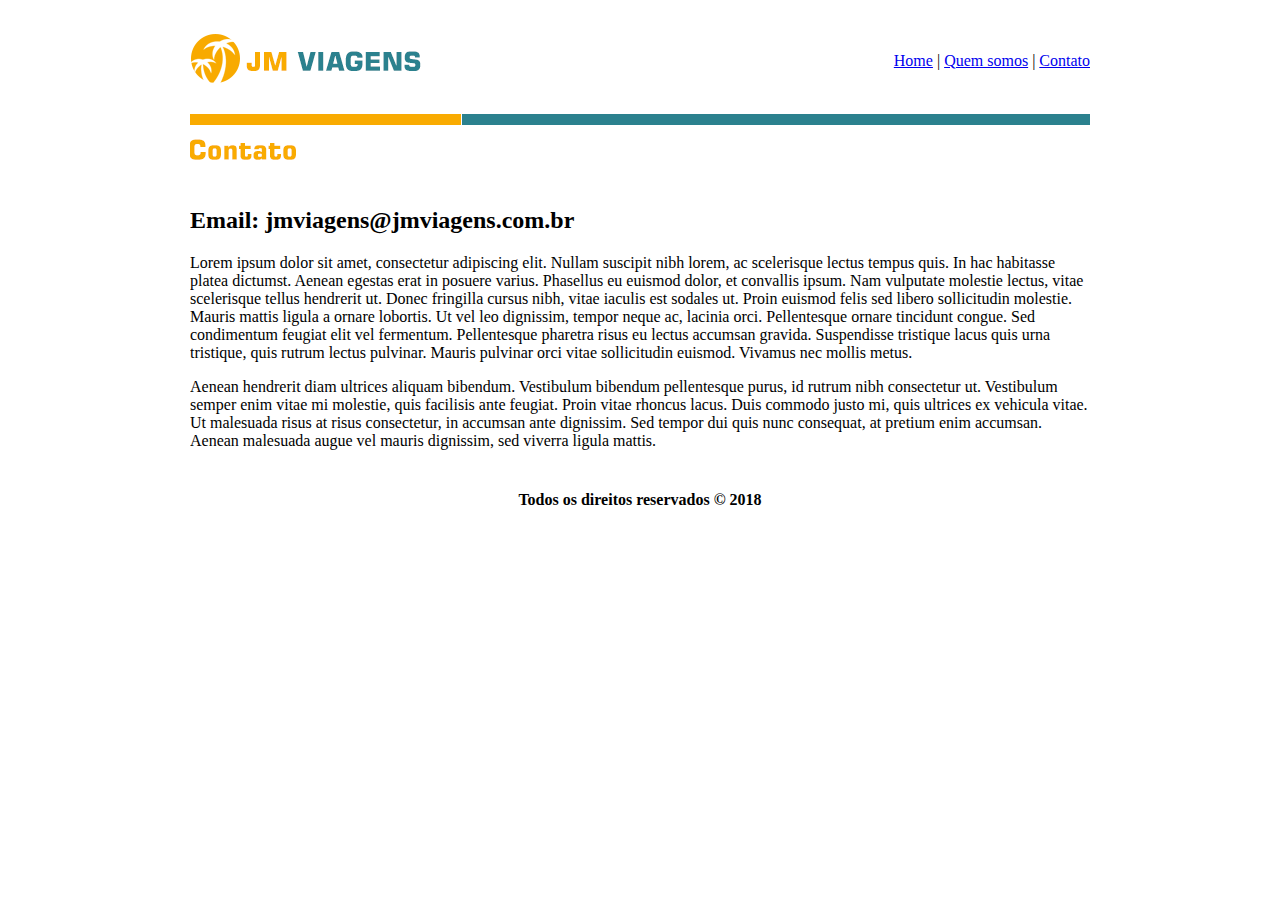
<file: paginas/001.JM-Viagens/contato.html>
<!doctype html>
<html>
    <head>
        <title>JM Viagens - Contato</title>
        <meta charset="utf-8"/>
    </head>
    <body>
        <table border="0" width="900" align="center">
            <tr>
                <td>
                    <img src="imagens/logo.png">
                </td>
                <td align="right">
                    <a href="index.html">Home</a> |
                    <a href="quem-somos.html">Quem somos</a> |
                    <a href="contato.html">Contato</a>
                </td>
            </tr>
            <tr>
                <td colspan="2">
                    <img src="imagens/contato.png">
                </td>
            </tr>
            <tr>
                <td colspan="2">
                    <h2>Email: jmviagens@jmviagens.com.br</h2>
                    <p>
                    Lorem ipsum dolor sit amet, consectetur adipiscing elit. Nullam suscipit nibh lorem, ac scelerisque lectus tempus quis. In hac habitasse platea dictumst. Aenean egestas erat in posuere varius. Phasellus eu euismod dolor, et convallis ipsum. Nam vulputate molestie lectus, vitae scelerisque tellus hendrerit ut. Donec fringilla cursus nibh, vitae iaculis est sodales ut. Proin euismod felis sed libero sollicitudin molestie. Mauris mattis ligula a ornare lobortis. Ut vel leo dignissim, tempor neque ac, lacinia orci. Pellentesque ornare tincidunt congue. Sed condimentum feugiat elit vel fermentum. Pellentesque pharetra risus eu lectus accumsan gravida. Suspendisse tristique lacus quis urna tristique, quis rutrum lectus pulvinar. Mauris pulvinar orci vitae sollicitudin euismod. Vivamus nec mollis metus.</p>
                    <p>Aenean hendrerit diam ultrices aliquam bibendum. Vestibulum bibendum pellentesque purus, id rutrum nibh consectetur ut. Vestibulum semper enim vitae mi molestie, quis facilisis ante feugiat. Proin vitae rhoncus lacus. Duis commodo justo mi, quis ultrices ex vehicula vitae. Ut malesuada risus at risus consectetur, in accumsan ante dignissim. Sed tempor dui quis nunc consequat, at pretium enim accumsan. Aenean malesuada augue vel mauris dignissim, sed viverra ligula mattis.</p>
                </td>
            </tr>
            <tr>
                <td align="center" colspan="2">
                    <h4>Todos os direitos reservados &copy; 2018</h4>
                </td>
            </tr>
        </table>
    </body>
</html>
</file>
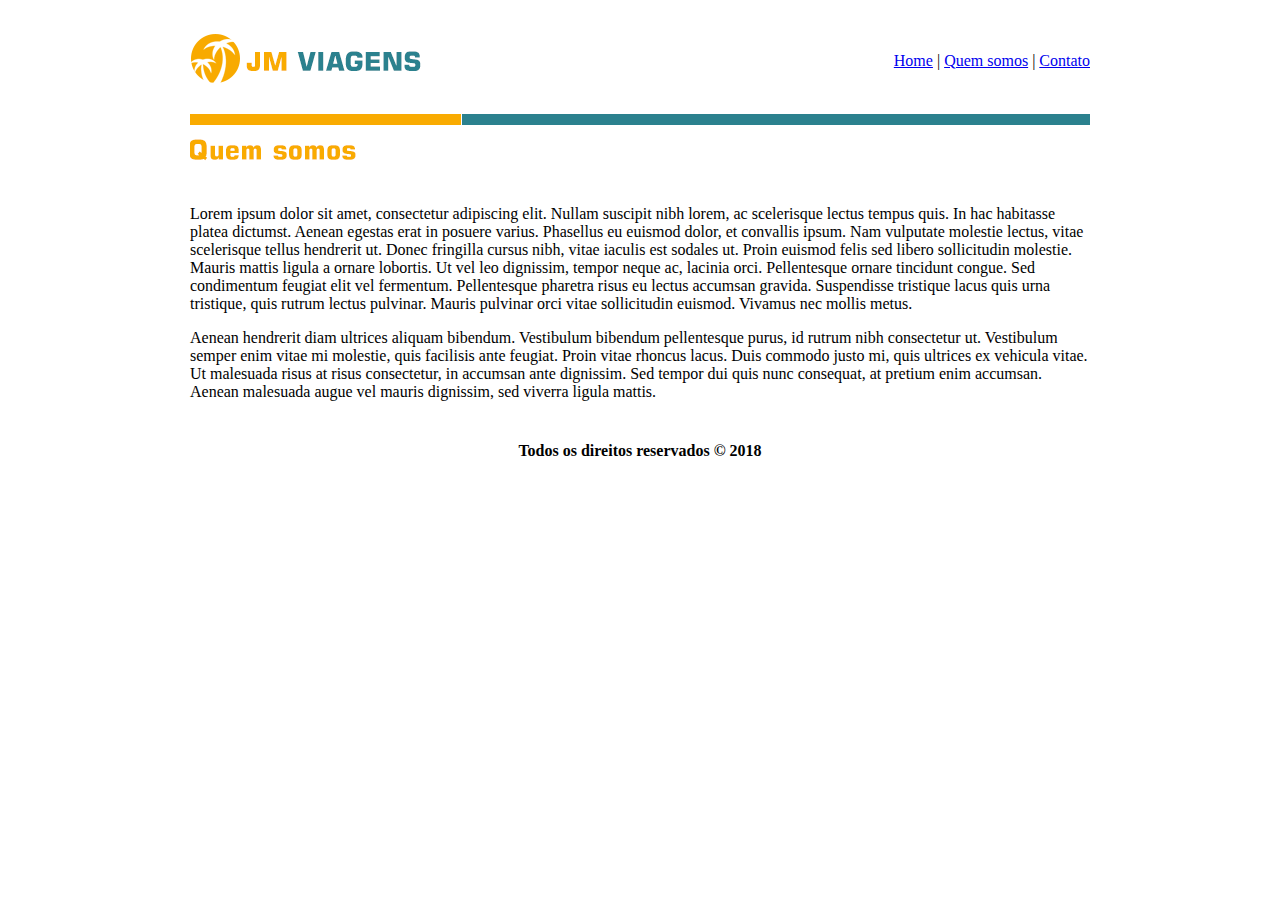
<file: paginas/001.JM-Viagens/quem-somos.html>
<!doctype html>
<html>
    <head>
        <title>JM Viagens - Quem somos</title>
        <meta charset="utf-8"/>
    </head>
    <body>
        <table border="0" width="900" align="center">
            <tr>
                <td>
                    <img src="imagens/logo.png">
                </td>
                <td align="right">
                    <a href="index.html">Home</a> |
                    <a href="quem-somos.html">Quem somos</a> |
                    <a href="contato.html">Contato</a>
                </td>
            </tr>
            <tr>
                <td colspan="2">
                    <img src="imagens/quem_somos.png">
                </td>
            </tr>
            <tr>
                <td colspan="2">
                    <p>
                    Lorem ipsum dolor sit amet, consectetur adipiscing elit. Nullam suscipit nibh lorem, ac scelerisque lectus tempus quis. In hac habitasse platea dictumst. Aenean egestas erat in posuere varius. Phasellus eu euismod dolor, et convallis ipsum. Nam vulputate molestie lectus, vitae scelerisque tellus hendrerit ut. Donec fringilla cursus nibh, vitae iaculis est sodales ut. Proin euismod felis sed libero sollicitudin molestie. Mauris mattis ligula a ornare lobortis. Ut vel leo dignissim, tempor neque ac, lacinia orci. Pellentesque ornare tincidunt congue. Sed condimentum feugiat elit vel fermentum. Pellentesque pharetra risus eu lectus accumsan gravida. Suspendisse tristique lacus quis urna tristique, quis rutrum lectus pulvinar. Mauris pulvinar orci vitae sollicitudin euismod. Vivamus nec mollis metus.</p>
                    <p>Aenean hendrerit diam ultrices aliquam bibendum. Vestibulum bibendum pellentesque purus, id rutrum nibh consectetur ut. Vestibulum semper enim vitae mi molestie, quis facilisis ante feugiat. Proin vitae rhoncus lacus. Duis commodo justo mi, quis ultrices ex vehicula vitae. Ut malesuada risus at risus consectetur, in accumsan ante dignissim. Sed tempor dui quis nunc consequat, at pretium enim accumsan. Aenean malesuada augue vel mauris dignissim, sed viverra ligula mattis.</p>
                </td>
            </tr>
            <tr>
                <td align="center" colspan="2">
                    <h4>Todos os direitos reservados &copy; 2018</h4>
                </td>
            </tr>
        </table>        
    </body>
</html>
</file>
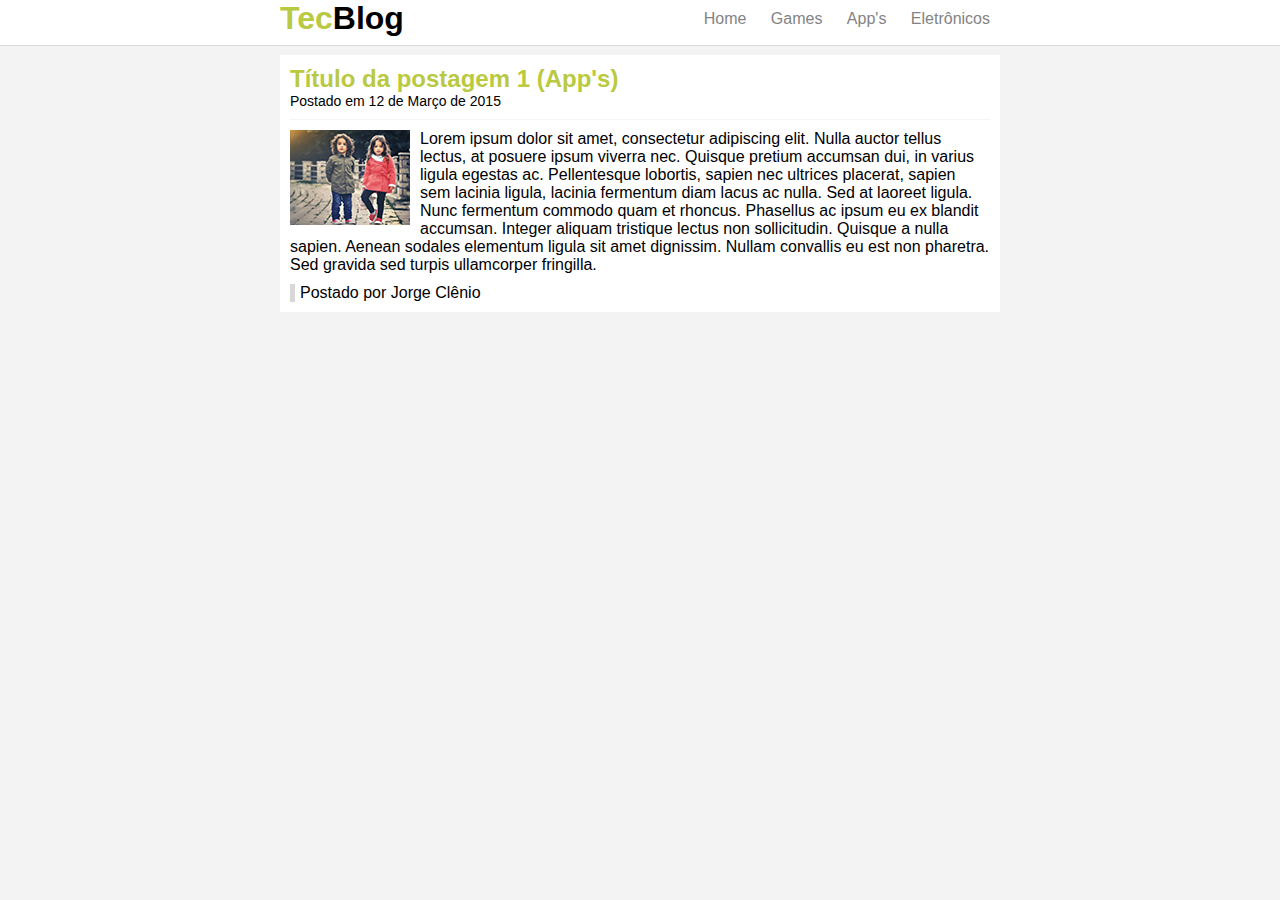
<file: paginas/002.TecBlog/apps.html>
<!doctype html>
<html>
    <head>
        
        <meta charset="utf-8">
        <title>TecBlog - Seu Blog de Tecnologia</title>
        <link rel="stylesheet" type="text/css" href="css/estilo.css">
        
    </head>
    <body>
        
        <div id="navegacao">
            <div id="area">
                <h1 id="logo"><spam class="verde">Tec</spam>Blog</h1>
                <div id="menu">
                    <a href="index.html">Home</a>
                    <a href="games.html">Games</a>
                    <a href="apps.html">App's</a>
                    <a href="eletronicos.html">Eletrônicos</a>
                </div>
            </div>
        </div>
        
        <div id="area-principal">
            
            <div id="postagem">
                <h2>Título da postagem 1 (App's)</h2>
                <spam class="data-postagem">Postado em 12 de Março de 2015</spam>
                <img class="img-postagem" src="img/imagem4.png">
                <p>Lorem ipsum dolor sit amet, consectetur adipiscing elit. Nulla auctor tellus lectus, at posuere ipsum viverra nec. Quisque pretium accumsan dui, in varius ligula egestas ac. Pellentesque lobortis, sapien nec ultrices placerat, sapien sem lacinia ligula, lacinia fermentum diam lacus ac nulla. Sed at laoreet ligula. Nunc fermentum commodo quam et rhoncus. Phasellus ac ipsum eu ex blandit accumsan. Integer aliquam tristique lectus non sollicitudin. Quisque a nulla sapien. Aenean sodales elementum ligula sit amet dignissim. Nullam convallis eu est non pharetra. Sed gravida sed turpis ullamcorper fringilla.</p>
                <span class="postado">Postado por Jorge Clênio</span>
            </div>
            
        </div>
        
    </body>
</html>
</file>
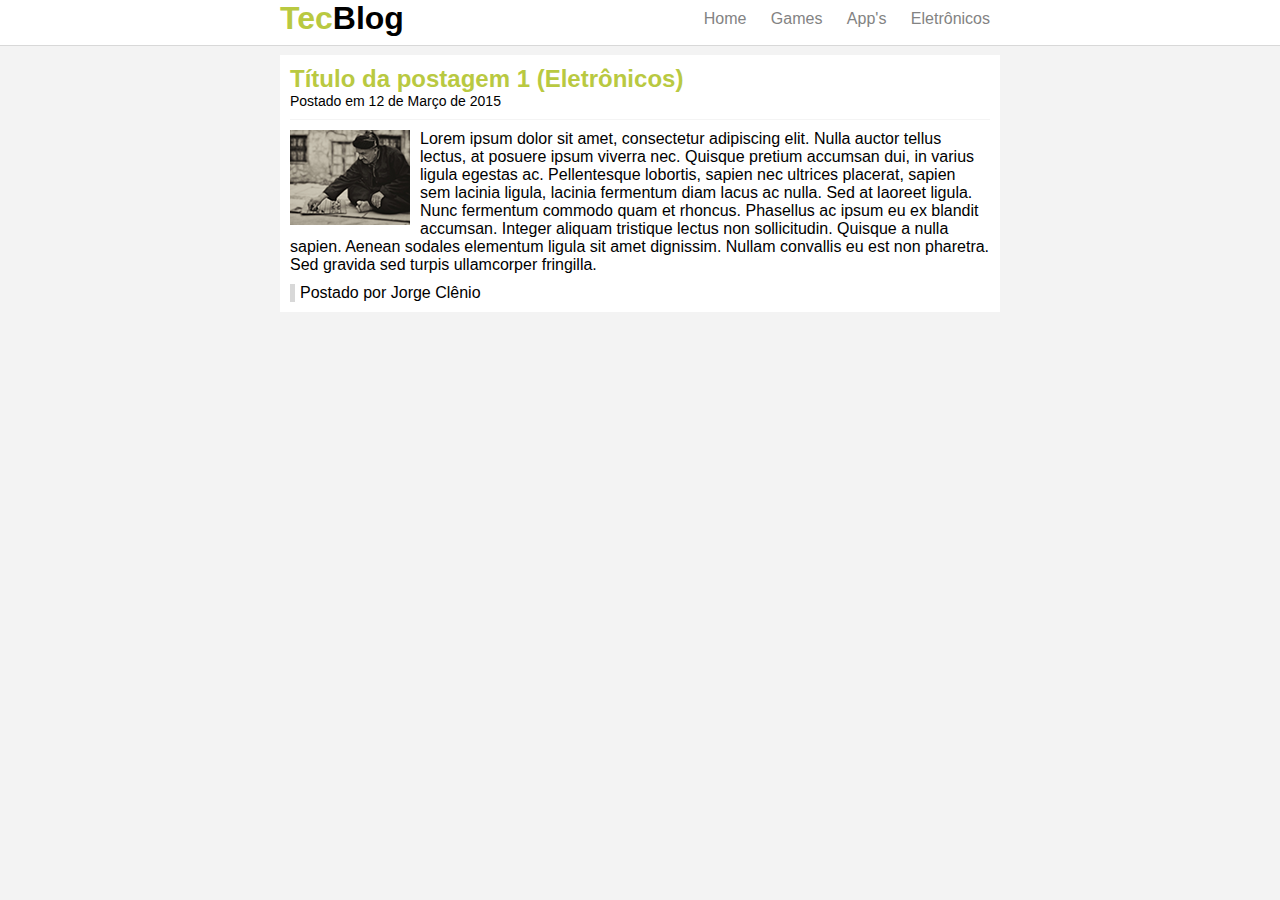
<file: paginas/002.TecBlog/eletronicos.html>
<!doctype html>
<html>
    <head>
        
        <meta charset="utf-8">
        <title>TecBlog - Seu Blog de Tecnologia</title>
        <link rel="stylesheet" type="text/css" href="css/estilo.css">
        
    </head>
    <body>
        
        <div id="navegacao">
            <div id="area">
                <h1 id="logo"><spam class="verde">Tec</spam>Blog</h1>
                <div id="menu">
                    <a href="index.html">Home</a>
                    <a href="games.html">Games</a>
                    <a href="apps.html">App's</a>
                    <a href="eletronicos.html">Eletrônicos</a>
                </div>
            </div>
        </div>
        
        <div id="area-principal">
            
            <div id="postagem">
                <h2>Título da postagem 1 (Eletrônicos)</h2>
                <spam class="data-postagem">Postado em 12 de Março de 2015</spam>
                <img class="img-postagem" src="img/imagem3.png">
                <p>Lorem ipsum dolor sit amet, consectetur adipiscing elit. Nulla auctor tellus lectus, at posuere ipsum viverra nec. Quisque pretium accumsan dui, in varius ligula egestas ac. Pellentesque lobortis, sapien nec ultrices placerat, sapien sem lacinia ligula, lacinia fermentum diam lacus ac nulla. Sed at laoreet ligula. Nunc fermentum commodo quam et rhoncus. Phasellus ac ipsum eu ex blandit accumsan. Integer aliquam tristique lectus non sollicitudin. Quisque a nulla sapien. Aenean sodales elementum ligula sit amet dignissim. Nullam convallis eu est non pharetra. Sed gravida sed turpis ullamcorper fringilla.</p>
                <span class="postado">Postado por Jorge Clênio</span>
            </div>
            
        </div>
        
    </body>
</html>
</file>
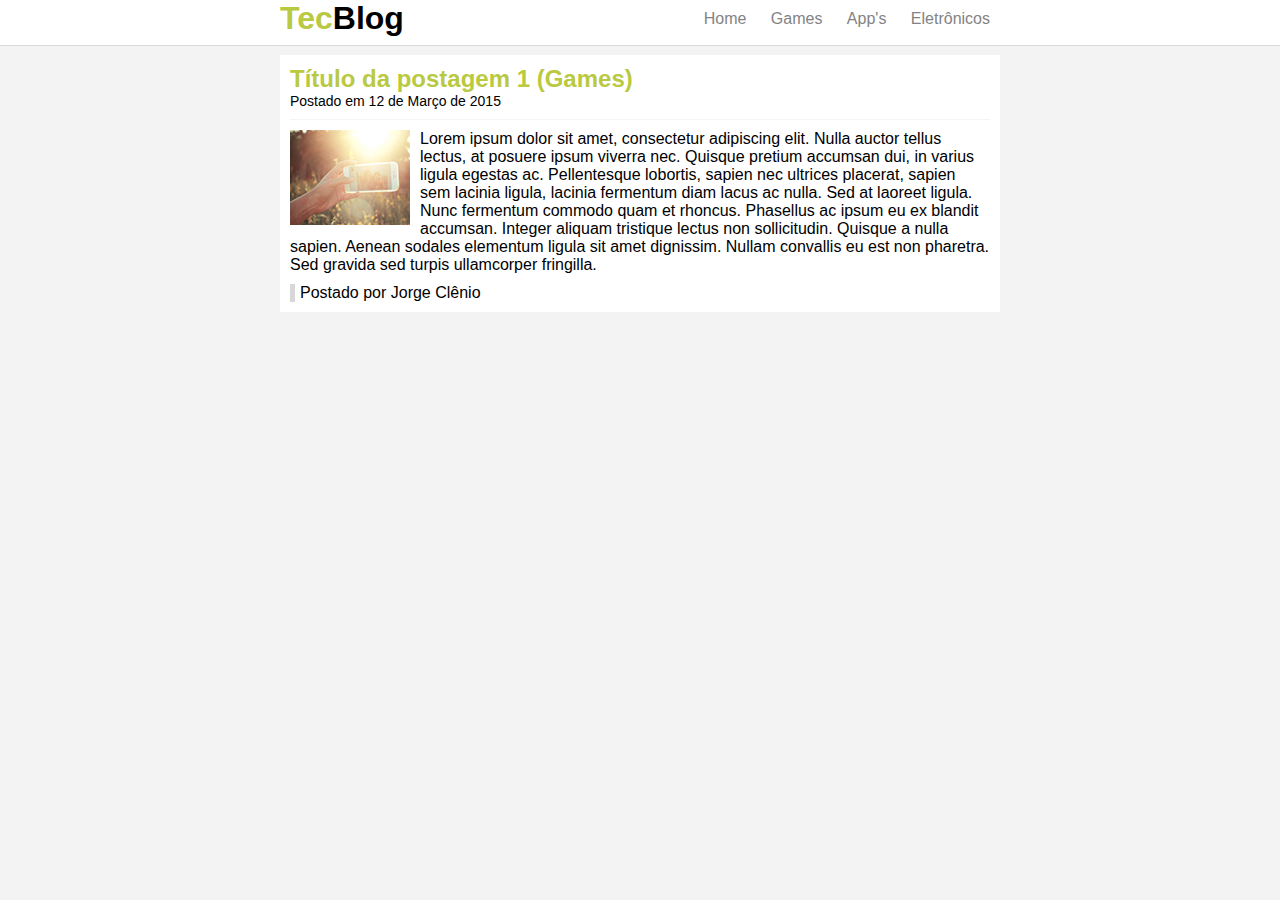
<file: paginas/002.TecBlog/games.html>
<!doctype html>
<html>
    <head>
        
        <meta charset="utf-8">
        <title>TecBlog - Seu Blog de Tecnologia</title>
        <link rel="stylesheet" type="text/css" href="css/estilo.css">
        
    </head>
    <body>
        
        <div id="navegacao">
            <div id="area">
                <h1 id="logo"><spam class="verde">Tec</spam>Blog</h1>
                <div id="menu">
                    <a href="index.html">Home</a>
                    <a href="games.html">Games</a>
                    <a href="apps.html">App's</a>
                    <a href="eletronicos.html">Eletrônicos</a>
                </div>
            </div>
        </div>
        
        <div id="area-principal">
            
            <div id="postagem">
                <h2>Título da postagem 1 (Games)</h2>
                <spam class="data-postagem">Postado em 12 de Março de 2015</spam>
                <img class="img-postagem" src="img/imagem5.png">
                <p>Lorem ipsum dolor sit amet, consectetur adipiscing elit. Nulla auctor tellus lectus, at posuere ipsum viverra nec. Quisque pretium accumsan dui, in varius ligula egestas ac. Pellentesque lobortis, sapien nec ultrices placerat, sapien sem lacinia ligula, lacinia fermentum diam lacus ac nulla. Sed at laoreet ligula. Nunc fermentum commodo quam et rhoncus. Phasellus ac ipsum eu ex blandit accumsan. Integer aliquam tristique lectus non sollicitudin. Quisque a nulla sapien. Aenean sodales elementum ligula sit amet dignissim. Nullam convallis eu est non pharetra. Sed gravida sed turpis ullamcorper fringilla.</p>
                <span class="postado">Postado por Jorge Clênio</span>
            </div>
            
        </div>
        
    </body>
</html>
</file>
<file: estilo.css>
.marcador{
	background: #fe9d9d;
	border: 1px solid #f94646;
}

.marcador2{
	background: #5bf946;
	border: 1px solid #36ae26;
}
</file>
<file: paginas/002.TecBlog/css/estilo.css>
/* Limpar padrões de formatação */
* {
    margin: 0;
    padding: 0;
}
/*------------------------------*/

body{
    font-size: 16px;
    font-family: "Trebuchet MS", Helvetica, sans-serif;
    background: #F3F3F3;
}

#navegacao{
    background: #FFF;
    border-bottom: 1px solid #d8d8d8;
    height: 45px;
    position: fixed;
    width: 100%;
    top: 0;
}

#area{
    width: 720px;
    margin: 0 auto;
}

#area-principal{
    width: 720px;
    margin: 55px auto 10px auto;
}

#logo{
    float: left;
}

#menu{
    float: right;
    padding: 10px 0px;
}

#postagem{
    background: #FFFFFF;
    padding: 10px;
    margin-bottom: 10px;
}

h2{
    color: #b9c941;
}

/* INICIO FORMATAÇÃO DO MENU */
a{
    text-decoration: none;
    padding: 5px 10px;
}
/* Links não visitados */
a:link{
    color: #838383;
}
/* Links visitados */
a:visited{
    color: #838383;
}
/* Links hover */
a:hover{
    color: #FFFFFF;
    background: #b9c941;
}
/* Links active */
a:active{
    color: #535353;
}
/* -> FIM FORMATAÇÃO MENU <- */

.verde{
    color: #b9c941;
}

.data-postagem{
    font-size: 14px;
    border-bottom: 1px solid #F4F4F4;
    display: block;
    padding-bottom: 10px;
    margin-bottom: 10px;
}

.img-postagem{
    float: left;
    margin: 0 10px 5px 0;
}

.postado{
    border-left: 5px solid #D8D8D8;
    padding-left: 5px;
    display: block;
    margin-top: 10px;
}
</file>
<file: paginas/003.Spotify/estilo.css>
/*
*
*@author Jorge Clênio
*@version 0.1
*/

/* ==================== Layout ==================== */
html, body, .capa{
    height: 100%;
    overflow: auto;
}

body{
    background: url(imagens/capa.png),
                url(imagens/ruido.png),
                linear-gradient(50deg, #ff4169,#7c26f8);
    background-attachment: fixed;
    font-family: Helvetica,Arial,sans-serif;
    overflow-x: hidden;
}

/* Barra de Navegação */
.img-logo{
    height: 40px;
    width: 132px;
    display: block;
    background: url(imagens/spotify.svg) no-repeat;
    background-size: contain;
    color: transparent;
}

nav.navbar-transparente{
    padding: 15px 0px;
    background: rgba(0,0,0,0.6);
    border: none;
}

.navbar-brand{
    padding: 5px 15px;
}

.divisor{
    width: 1px;
    height: 16px;
    background: white;
    margin: 16px 10px;
}

.navbar-inverse .navbar-nav>li>a, footer .nav a{
    color: white;
}

.navbar-inverse .navbar-nav>li>a:hover, footer .nav a:hover{
    color: #9bf0e1;
    background: none;
}

/* Imagem de Capa */
.capa{
    /* border: 1px solid red; */
    display: table;
    width: 100%;
}

.texto-capa{
    text-align: center;
    color: white;
    display: table-cell;
    vertical-align: middle;
}

/* Botões */
.btn-custom{
    color: white;
    border-radius: 500px;
    -webkit-border-radius: 500px; /* Chrome, Safari, Opera */
    -moz-border-radius: 500px; /* Mozilla */
    text-transform: uppercase;
    transition: background 0.4s, color 0.4s;
}

.btn-roxo{
    background: #7c25f8;
}

.btn-roxo:hover{
    background: #6207e3;
    color: white;
}

.btn-branco{
    border: 2px solid white;
}

.btn-branco:hover{
    background-color: white;
    color: black;
}


/* Seção serviços */
#servicos{
    background: white;
    padding-top: 20px;
    padding-bottom: 20px;
}

.albuns{
    padding: 20px 0px 10px 0px; 
}

/* Recursos */
#recursos{
    padding-top: 20px;
    padding-bottom: 20px;
    color: white;
}

.rotacionar{
    transform: rotate(30deg);
    -ms-transform: rotate(30deg); /* IE 9 */
    -webkit-transform:rotate(30deg); /* Chrome, Safari, Opera */
    -moz-transform: rotate(30deg); /* Mozilla */
    padding-left: 80px;
}

/* Rodape */
footer{
    background: #000;
    padding: 50px 0px 20px 0px;
    position: relative;
}

.item-rede-social{
    float: right;
}

/* ================== Tipografia ================== */
h1{
    font-weight: 900;
    letter-spacing: -0.05em;
    margin-bottom: 50px;
}

/* Media queries */
/* xs < 768px */
@media screen and (max-width: 767px){
    h1{
        font-size: 50px;
    }
    
    .btn-custom{
        margin: 10px 15px;
    }
}

/* sm */
@media screen and (min-width: 768px){
    h1{
        font-size: 70px;
    }
}

/* md */
@media screen and (min-width: 992px){
    h1{
        font-size: 80px;
    }
}

/* lg */
@media screen and (min-width: 1200px){
    h1{
        font-size: 100px;
    }
}
/* Fim media queries*/

h2{
    font-size: 50px;
    font-weight: 700;
    letter-spacing: -0.04em;
}

h3{
    font-size: 35px;
    font-weight: 700;
    letter-spacing: -0.04em;
}

#rodape h4{
    color: #919496;
    font-size: 12px;
    text-transform: uppercase;
}

#servicos h2, #servicos h3{
    color: #7c25f8;
}

#recursos h3{
    color: #9bf0e1;
}
</file>
<file: paginas/004.One-books-oficial/estilo.css>
/*
* @author Jorge Clênio
* @version 0.1

* Paleta de cores 
* e82267-c693a5-edaac1-3f364f-ef6495
*/

/* ================== Borda guia ================== */
.borda{
	border: 2px solid red;
}

/* ==================== Layout ==================== */
body{
    background: url("imagens/background.jpg");
    background-attachment: fixed;
    font-family: Helvetica,Arial,sans-serif;
    overflow-x: hidden;
}

/* ============== Navbar e Dropdown =============== */
.navbar-inverse{
    background-color: #EF6495;
}

.navbar-inverse .navbar-nav>.active>a:hover,
.navbar-inverse .navbar-nav>li>a:hover,
.navbar-inverse .navbar-nav>li>a:focus{
    background-color: #EDAAC1;
    border-radius: 24px;
}

.navbar-inverse .navbar-nav>.active>a,
.navbar-inverse .navbar-nav>.open>a,
.navbar-inverse .navbar-nav>.open>a,
.navbar-inverse .navbar-nav>.open>a:hover,
.navbar-inverse .navbar-nav>.open>a,
.navbar-inverse .navbar-nav>.open>a:hover,
.navbar-inverse .navbar-nav>.open>a:focus{
    background-color: #3F364F;
    border-radius: 24px;
}

.dropdown-menu{
    background-color: #EF6495;
}

.dropdown-menu>li>a:hover,
.dropdown-menu>li>a:focus{
    background-color: #EDAAC1;
    border-radius: 24px;
}

.navbar-inverse{
    background-image: none;
}

.dropdown-menu>li>a:hover,
.dropdown-menu>li>a:focus{
    background-image: none;
    border-radius: 24px;
}

.navbar-inverse{
    border-color: #EF6495;
}

.navbar-inverse .navbar-brand{
    color: #FFFFFF;
}

.navbar-inverse .navbar-brand:hover{
    color: #FFFFFF;
    border-radius: 24px;
}

.navbar-inverse .navbar-nav>li>a{
    color: #FFFFFF;
}

.navbar-inverse .navbar-nav>li>a:hover, 
.navbar-inverse .navbar-nav>li>a:focus{
    color: #FFFFFF;
    border-radius: 24px;
}

.navbar-inverse .navbar-nav>.active>a,
.navbar-inverse .navbar-nav>.open>a,
.navbar-inverse .navbar-nav>.open>a:hover,
.navbar-inverse .navbar-nav>.open>a:focus{
    color: #FFFFFF; 
    border-radius: 24px;
}

.navbar-inverse .navbar-nav>.active>a:hover,
.navbar-inverse .navbar-nav>.active>a:focus{
    color: #FFFFFF; 
    border-radius: 24px;
}

.dropdown-menu>li>a{
    color: #FFFFFF;
}

.dropdown-menu>li>a:hover,
.dropdown-menu>li>a:focus{
    color: #FFFFFF;
    border-radius: 24px;
}

.navbar-inverse .navbar-nav>.dropdown>a .caret{
    border-top-color: #FFFFFF;
}

.navbar-inverse .navbar-nav>.dropdown>a:hover .caret{
    border-top-color: #FFFFFF;
    border-radius: 24px;
}

.navbar-inverse .navbar-nav>.dropdown>a .caret{
    border-bottom-color: #FFFFFF;
}

.navbar-inverse .navbar-nav>.dropdown>a:hover .caret{
    border-bottom-color: #FFFFFF;
    border-radius: 24px;
}

/* ==================== Botões ==================== */
body .btn-primary{
    background-color: #ef6495;
    border-color: #ef6495; 
    color: #FFFFFF;
}

body .btn-primary:hover, 
body .btn-primary:focus{ 
    border-color: #ef6495; 
    background-color: #ef6495; 
    color: #FFFFFF;
}

body .btn-primary:active, 
body .btn-primary:visited, 
body .btn-primary:active:focus, 
body .btn-primary:active:hover{
    border-color: #ef6495;
    background-color: #ef6495;
    color: #FFFFFF;
}

/* ==================== Rodape ==================== */
footer{
    background: #ef6495;
    padding: 20px 0px 20px 0px;
    position: relative;
}

/* ================== Tipografia ================== */



/* ================ Media queries ================= */
/* xs < 768px */
@media screen and (max-width: 767px){
    h1{
        font-size: 50px;
    }
    
    .btn-custom{
        margin: 10px 15px;
    }
}

/* sm */
@media screen and (min-width: 768px){
    h1{
        font-size: 70px;
    }
}

/* md */
@media screen and (min-width: 992px){
    h1{
        font-size: 80px;
    }
}

/* lg */
@media screen and (min-width: 1200px){
    h1{
        font-size: 100px;
    }
}
</file>
